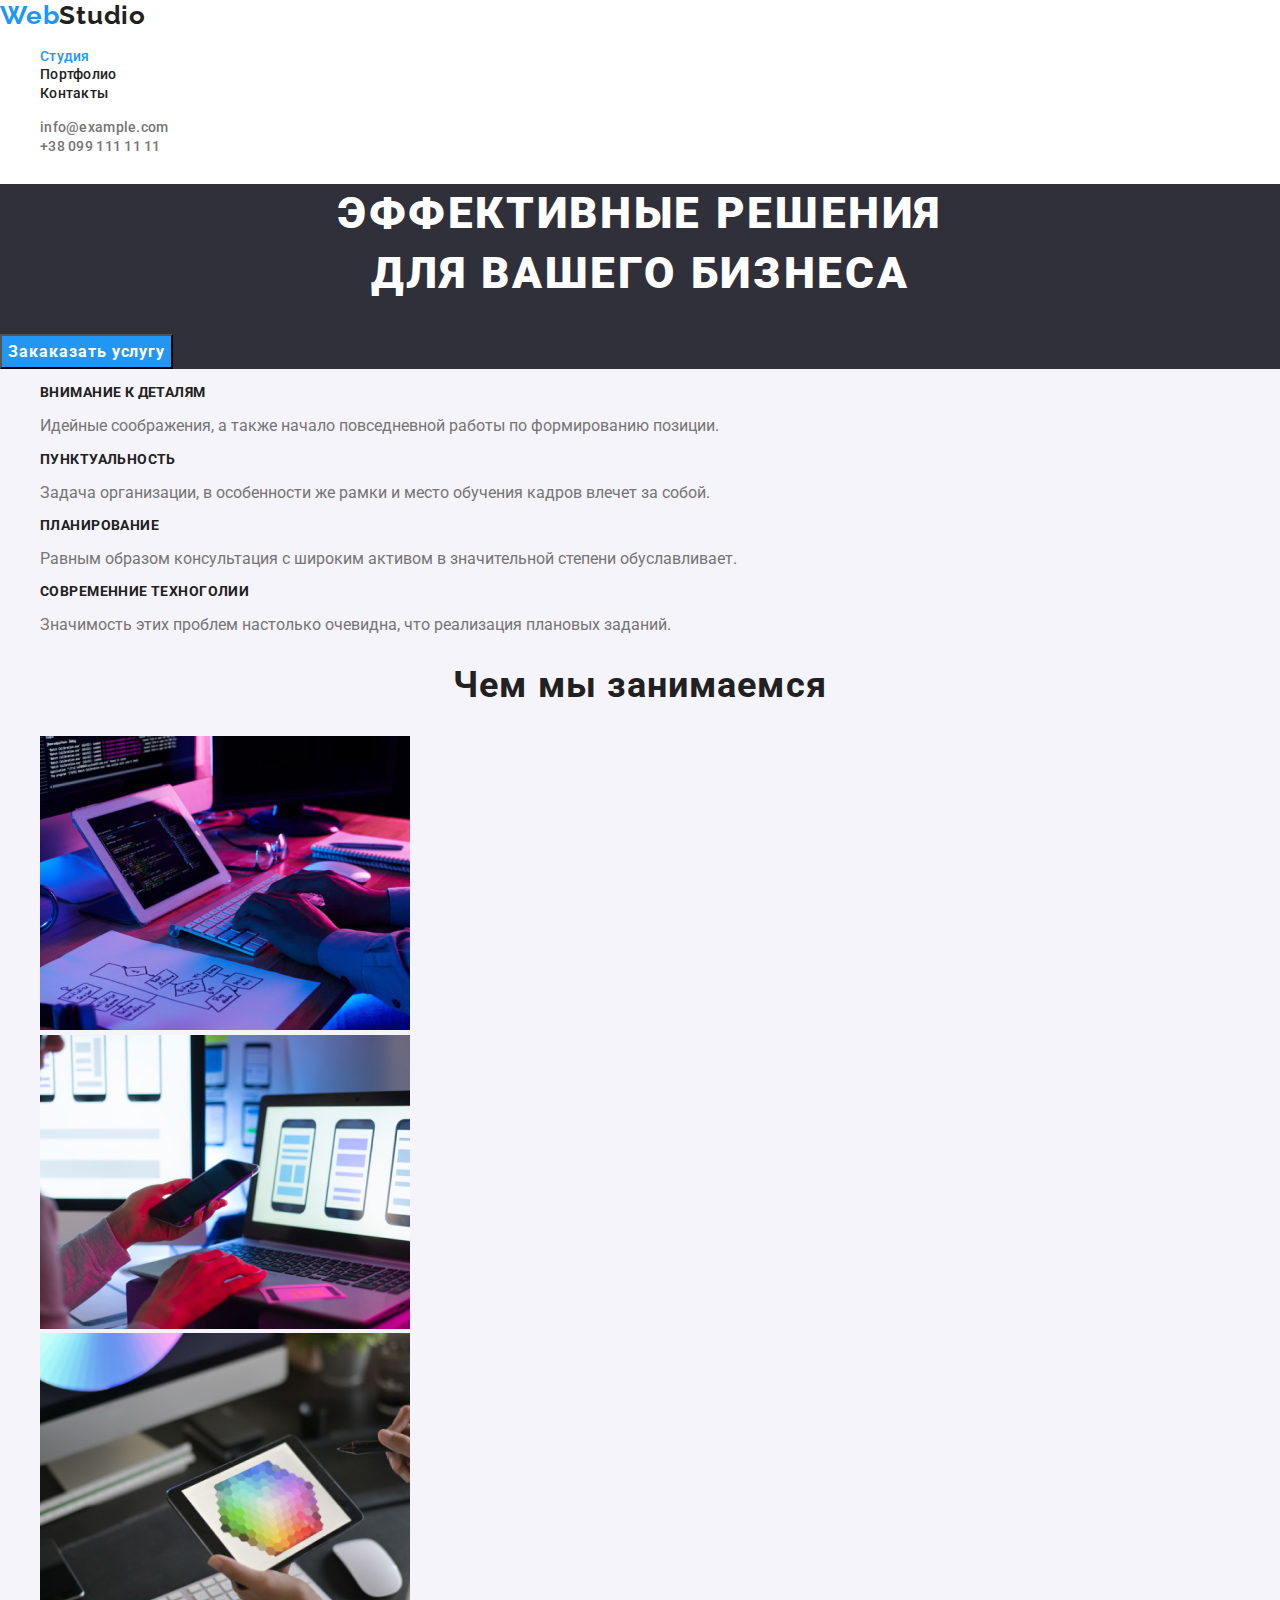
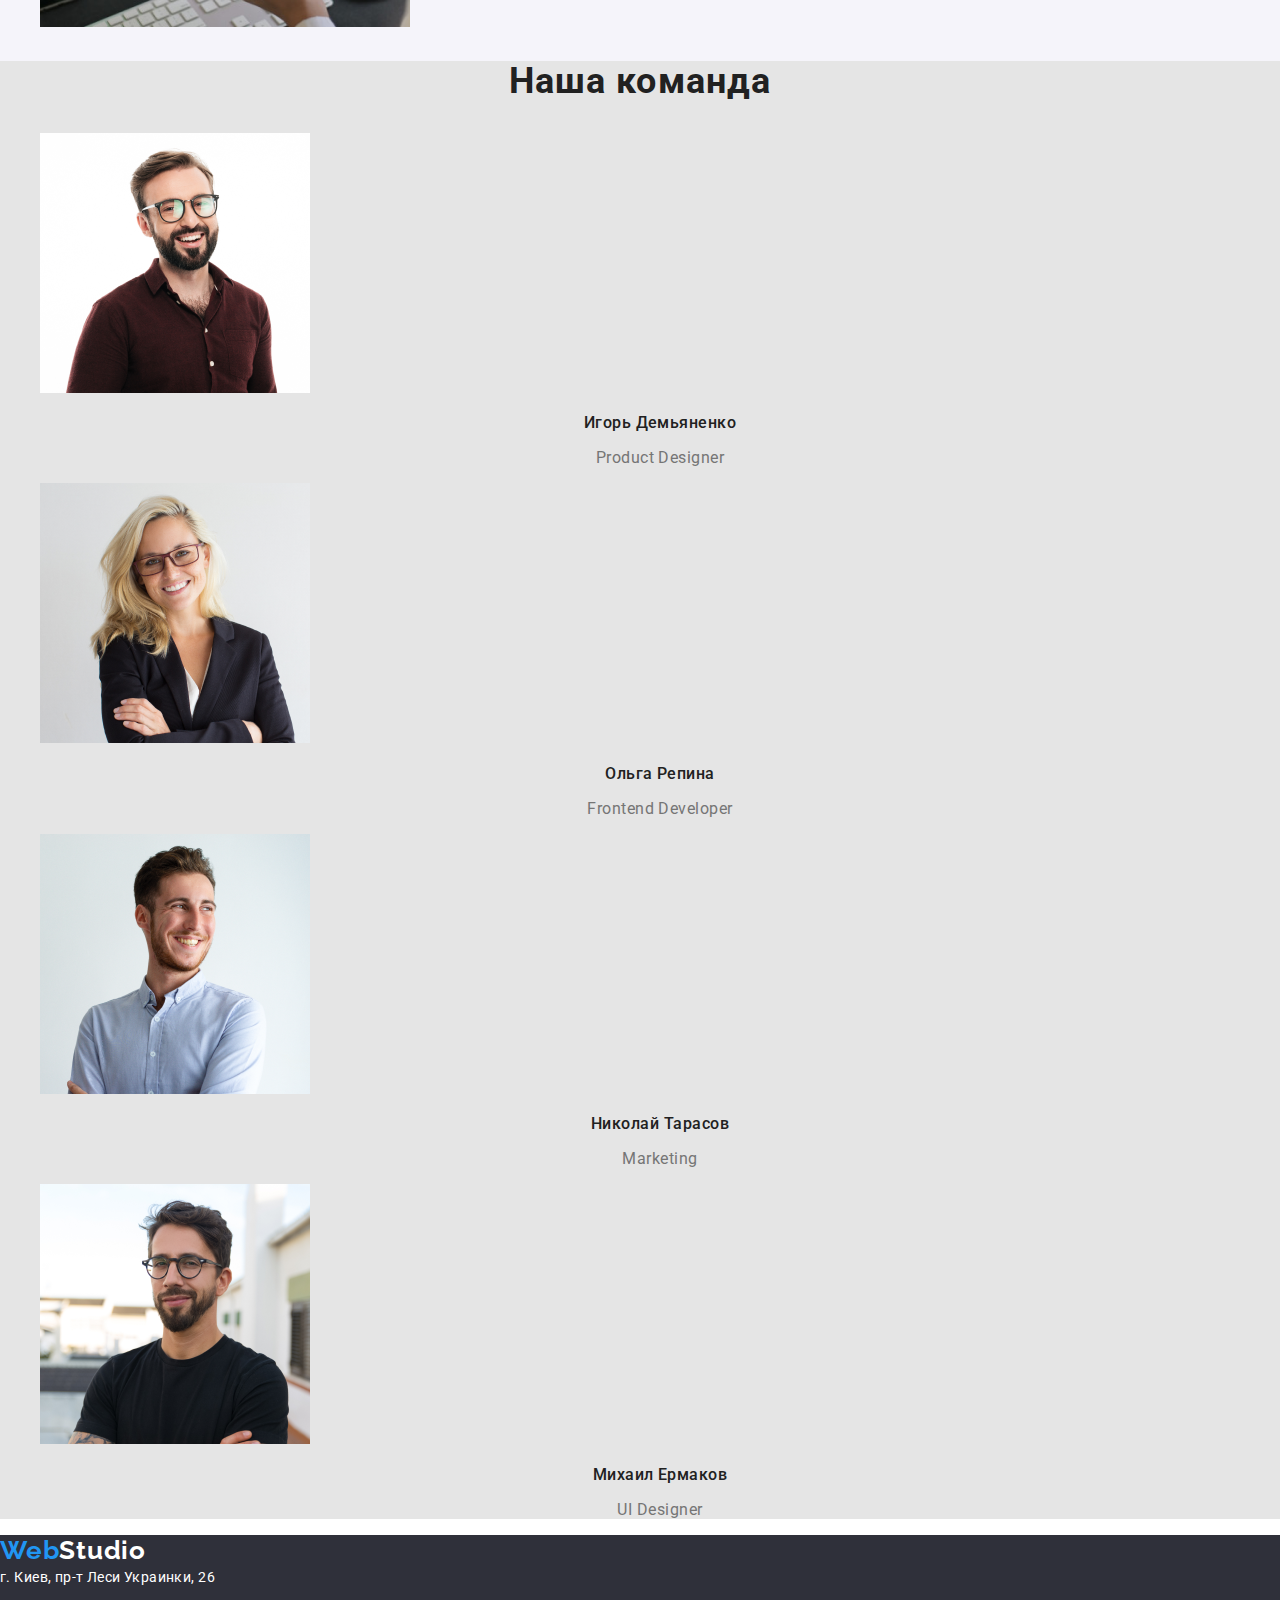
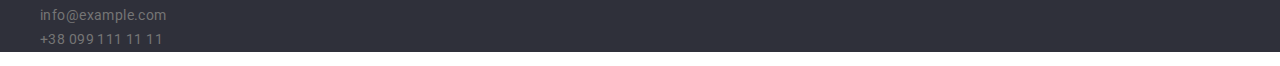
<file: index.html>
<!DOCTYPE html>
<html lang="ru">
  <head>
    <meta charset="UTF-8" />
    <meta name="viewport" content="width=device-width, initial-scale=1.0" />
    <title>Document</title>
    <link rel="stylesheet" href="https://cdnjs.cloudflare.com/ajax/libs/modern-normalize/1.0.0/modern-normalize.min.css">
    <link rel="preconnect" href="https://fonts.gstatic.com"> 
    <link rel="preconnect" href="https://fonts.gstatic.com"> 
    <link href="https://fonts.googleapis.com/css2?family=Raleway:wght@700&family=Roboto:wght@400;500;700;900&display=swap" rel="stylesheet">
    <link rel="stylesheet" href="./css/styles.css">
  </head>

  <body>
    <!--Шапка сайта-->
    <header>
      <nav>
        <a href="" class="logo">Web<span class="logo-header">Studio</span></a>
        
        <ul class="site-nav list">
          <li>
            <a href="./index.html" class="link current">Студия</a>
          </li>
          <li>
            <a href="./portfolio.html" class="link">Портфолио</a>
          </li>
          <li>
            <a href="" class="link">Контакты</a>
          </li>
        </ul>
      </nav>
      
      <ul class="adrress-header">
        <li>
          <a href="mailto:info@example.com" class="adrress">info@example.com</a>
        </li>
        <li>
          <a href="tel:+380991111111" class="adrress">+38 099 111 11 11</a>
        </li>
    </ul>
    </header>

    <main>
      <!--Герой-->
        <section class="hero">
          <h1 class="hero-title">Эффективные решения <br> для вашего бизнеса</h1>
          <button type="button" class="button">Закаказать услугу</button>
        </section>

      <!--Наши преимущества-->
      <section class="section">
        <h2 hidden class="section-title">Наши особенности</h2>
        <ul class="feature-list">
          <li>
            <h3 class="title">Внимание к деталям</h3>
            <p>
              Идейные соображения, а также начало повседневной работы по
              формированию позиции.
            </p>
          </li>
          <li>
            <h3 class="title">Пунктуальность</h3>
            <p>
              Задача организации, в особенности же рамки и место обучения кадров
              влечет за собой.
            </p>
          </li>
          <li>
            <h3 class="title">Планирование</h3>
            <p>
              Равным образом консультация с широким активом в значительной
              степени обуславливает.
            </p>
          </li>
          <li>
            <h3 class="title">Современние техноголии</h3>
            <p>
              Значимость этих проблем настолько очевидна, что реализация
              плановых заданий.
            </p>
          </li>
        </ul>
      </section>
      <!--Чем мы занимаемся-->
      <section class="section">
        <h2 class="section-title">Чем мы занимаемся</h2>
        <ul>
          <li>
            <img
              src="./images/programer-working-his-desk-office.png"
              alt="Фото програмиста работаючего в офисе"
              width="370"
            />
          </li>
          <li>
            <img
              src="./images/designers-are-developing-application-smartphones.png"
              alt="Фото разроботки интерфейса для приложения"
              width="370"
            />
          </li>
          <li>
              <img 
              src="./images/creative-artist-web-design-with-working-colour.png" 
              alt="Фото дизайнера подбирающего цвета на планшете" width="370"
              />
          </li>
        </ul>
      </section>

      <!--Наша команда-->

      <section class="section-bgc">
        <h2 class="section-title">Наша команда</h2>
        <ul class="team-list">
          <li>
            <img src="./images/Igor.png"
            alt="Игорь Демьяненко"
            /> 
            <h3 class="person">Игорь Демьяненко</h3>
            <p class="duties">Product Designer</p>
          </li>
          <li>
            <img src="./images/Olga.png"
            alt="Ольга Репина"
            /> 
            <h3 class="person">Ольга Репина</h3>
            <p class="duties">Frontend Developer</p>
          </li>
          <li> 
            <img src="./images/Nikolay.png"
            alt="Николай Тарасов"
            /> 
            <h3 class="person">Николай Тарасов</h3>
            <p class="duties">Marketing</p>
          </li>
          <li>
            <img src="./images/Mikhail.png"
            alt="Михаил Ермаков"
            /> 
            <h3 class="person">Михаил Ермаков</h3>
            <p class="duties">UI Designer</p>
          </li>
        </ul>
      </section>
    </main>
    <!--Футер-->
    <footer>
      <a href="./index.html" class="logo">Web<span class="logo-footer">Studio</span></a>
      <address class="adrress-post">
        г. Киев, пр-т Леси Украинки, 26
      </address>
      <ul class="adrress-footer">
        <li>
          <a href="mailto:info@example.com" class="adrress">info@example.com</a>
        </li>
        <li>
          <a href="tel:+380991111111" class="adrress">+38 099 111 11 11</a>
        </li>
      </ul>
        
    </footer>
  </body>
</html>
</file>
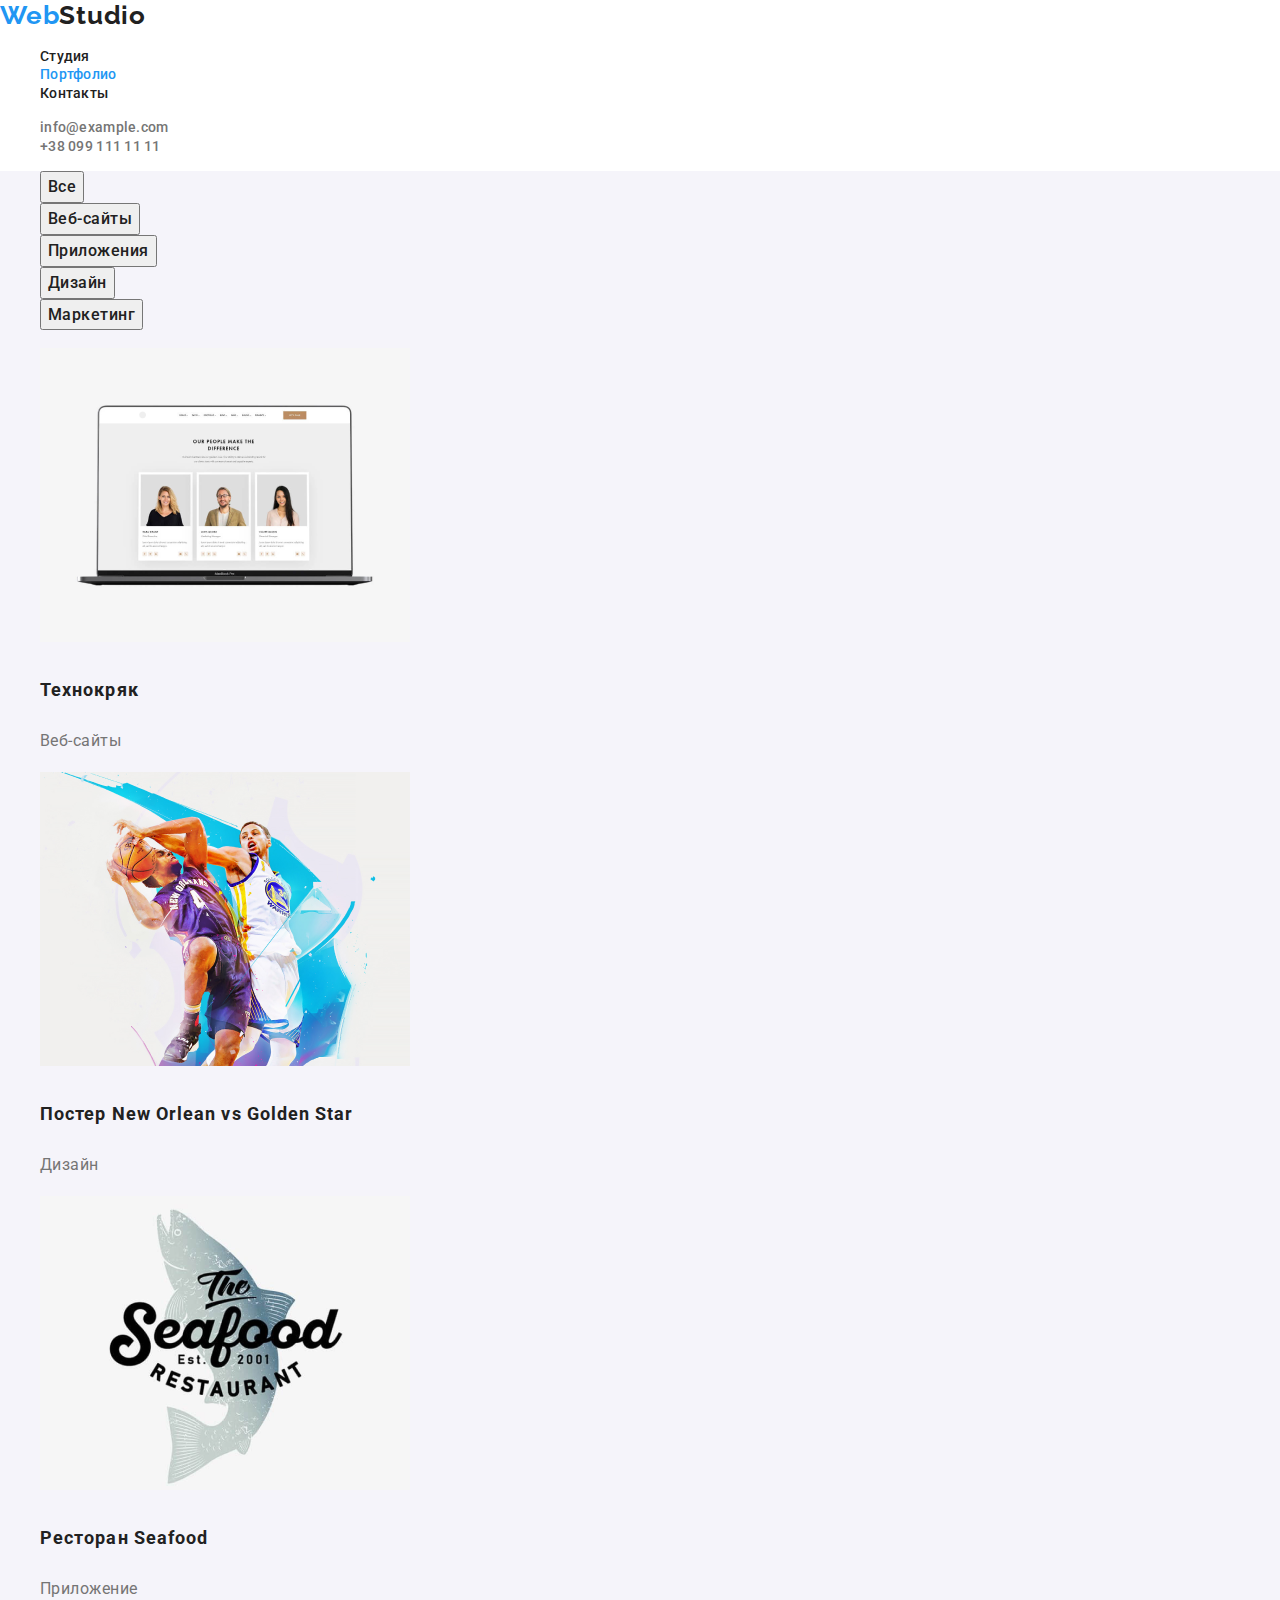
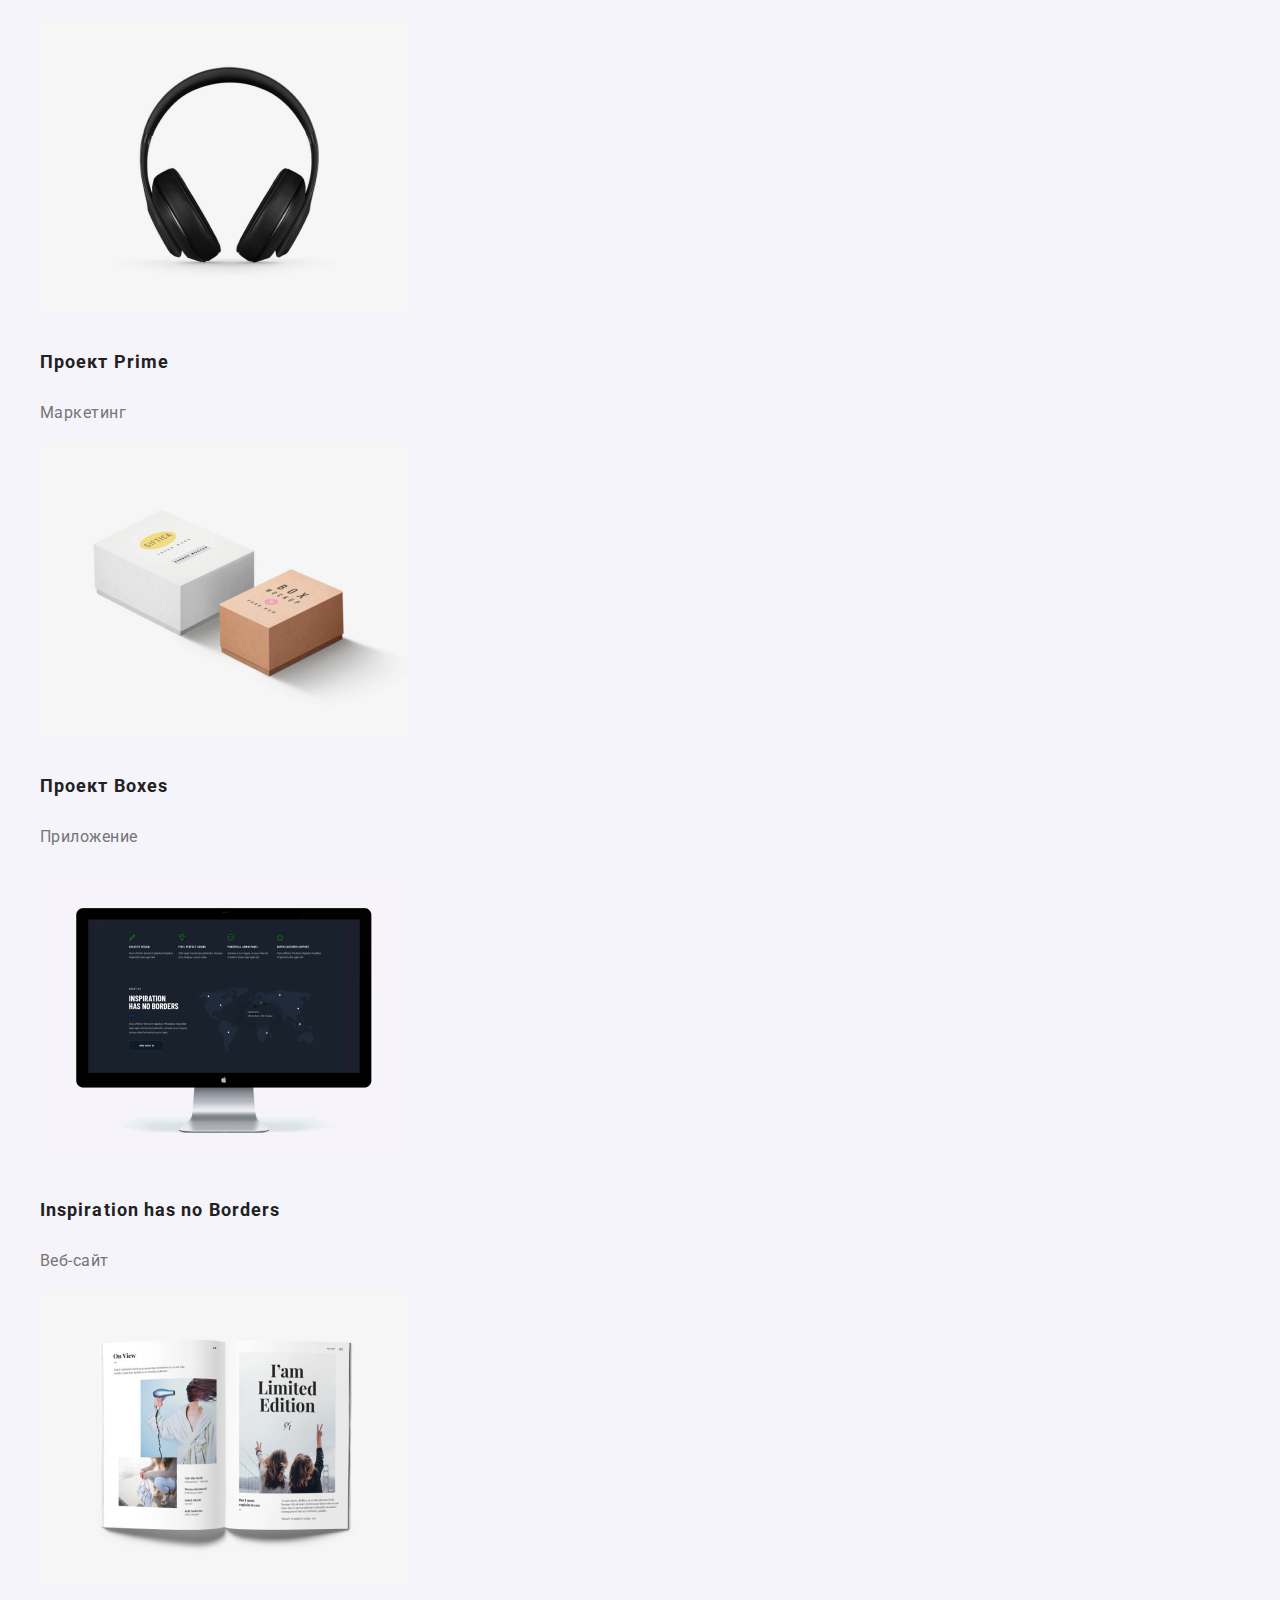
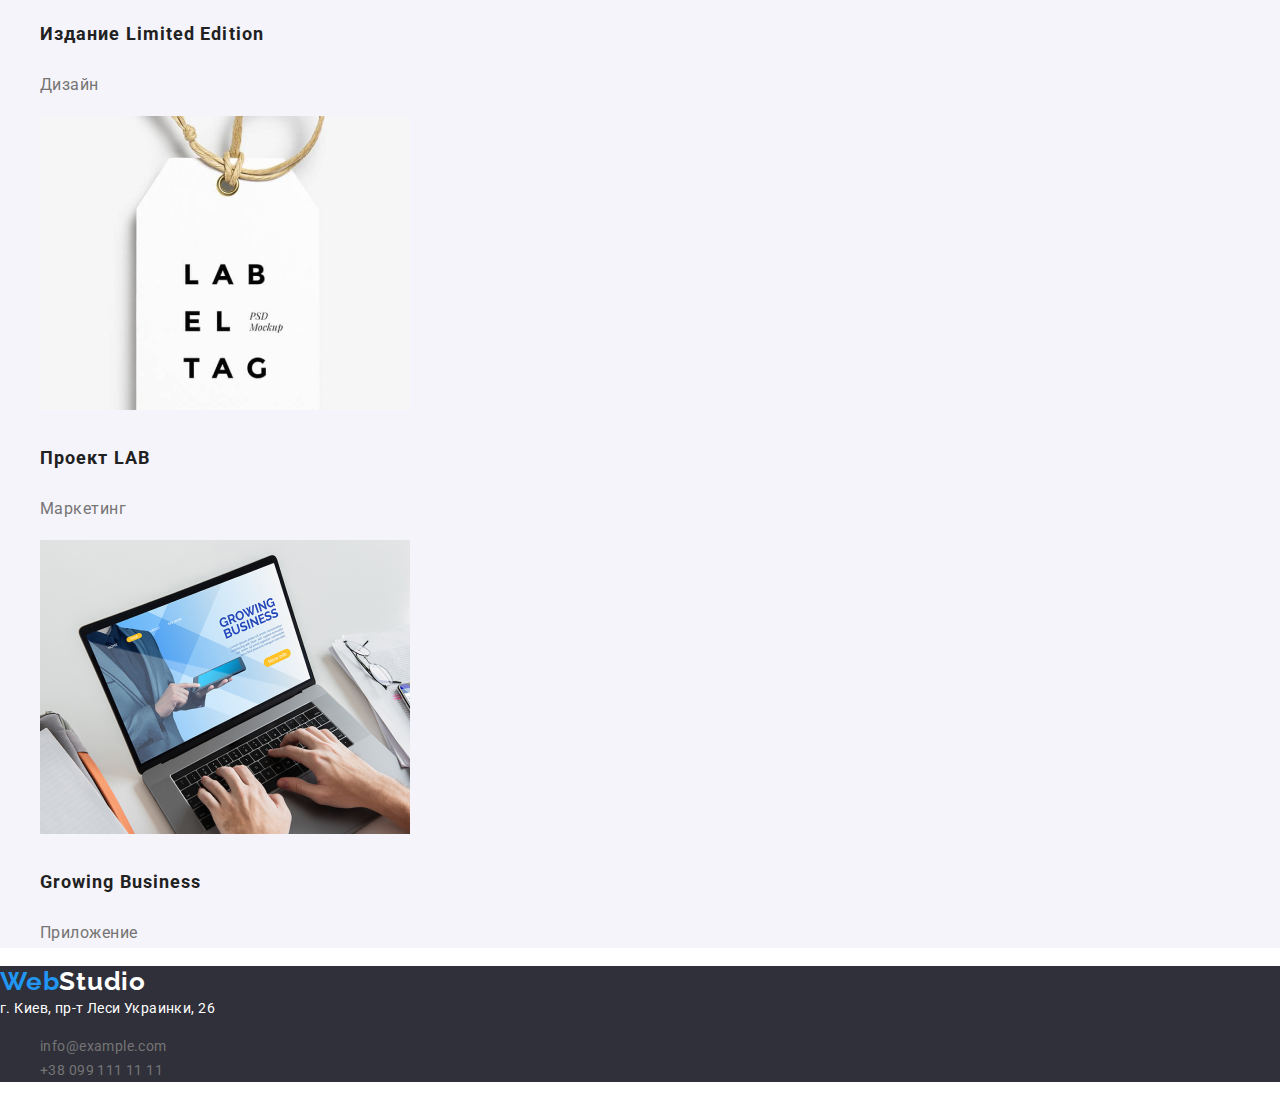
<file: portfolio.html>
<!DOCTYPE html>
<html lang="ru">
  <head>
    <meta charset="UTF-8" />
    <meta name="viewport" content="width=device-width, initial-scale=1.0" />
    <title>Document</title>
    <link rel="stylesheet" href="https://cdnjs.cloudflare.com/ajax/libs/modern-normalize/1.0.0/modern-normalize.min.css">
    <link rel="preconnect" href="https://fonts.gstatic.com"> 
    <link rel="preconnect" href="https://fonts.gstatic.com"> 
    <link href="https://fonts.googleapis.com/css2?family=Raleway:wght@700&family=Roboto:wght@400;500;700;900&display=swap" rel="stylesheet">
    <link rel="stylesheet" href="./css/styles.css">
  </head>

  <body>
    <!--Шапка сайта-->
    <header>
      <nav>
        <a href="./index.html" class="logo">Web<span class="logo-header">Studio</span></a>

        <ul class="site-nav list">
          <li>
            <a href="./index.html" class="link">Студия</a>
          </li>
          <li>
            <a href="./portfolio.html" class="link current">Портфолио</a>
          </li>
          <li>
            <a href="" class="link">Контакты</a>
          </li>
        </ul>
      </nav>
      
      <ul class="adrress-header">
        <li><a href="mailto:info@example.com" class="adrress">info@example.com</a></li>
        <li><a href="tel:+380991111111" class="adrress">+38 099 111 11 11</a></li>
    </ul>
    </header>

    <main>
      <!--Кнопки-->
      <section>
        <h2 hidden>Портфоліо</h2>
        <ul>
          <li class="filter-list">
            <button type="button" class="filter-btn">Все</button>
          </li>
          <li>
            <button type="button" class="filter-btn">Веб-сайты</button>
          </li>
          <li>
            <button type="button" class="filter-btn">Приложения</button>
          </li>
          <li>
            <button type="button" class="filter-btn">Дизайн</button>
          </li>
          <li>
            <button type="button" class="filter-btn">Маркетинг</button>
          </li>
      </ul>

      <!--Все предложения в портфолио-->

        <ul class="offers-list">
          <li class="offers-item">
            <a href="#">
            <img src="./images-portfolio/Laptop.png" alt="открытый ноутбук">
            <h3 class="offers-list">Технокряк</h3>
            <p class="heading">Веб-сайты</p>
            </a>
          </li>
          
          <li class="offers-item">
            <a href="#">
            <img src="./images-portfolio/Bascketball.png" alt="прижок баскетболистов">
            <h3 class="offers-list">Постер New Orlean vs Golden Star</h3>
            <p class="heading">Дизайн</p>
            </a>
          </li>
          <li class="offers-item">
            <a href="#">
            <img src="./images-portfolio/Fish.png" alt="логотип ресторана">
            <h3 class="offers-list">Ресторан Seafood</h3>
            <p class="heading">Приложение</p>
            </a>
        </li>
          <li class="offers-item">
            <a href="#">
            <img src="./images-portfolio/Headphone.png" alt="наушники">
            <h3 class="offers-list">Проект Prime</h3>
            <p class="heading">Маркетинг</p>
            </a>
          </li>
          <li class="offers-item">
            <a href="#">
            <img src="./images-portfolio/Boxes.png" alt="две коробочки">
            <h3 class="offers-list">Проект Boxes</h3>
            <p class="heading">Приложение</p>
            </a>
        </li>
          <li class="offers-item">
            <a href="#">
            <img src="./images-portfolio/Monitor.png" alt="аймак">
            <h3 class="offers-list">Inspiration has no Borders</h3>
            <p class="heading">Веб-сайт</p>
            </a>
          </li>
          <li class="offers-item">
            <a href="#">
            <img src="./images-portfolio/Book.png" alt="открытая книга">
            <h3 class="offers-list">Издание Limited Edition</h3>
            <p class="heading">Дизайн</p>
            </a>
          </li>
          <li class="offers-item">
            <a href="#">
            <img src="./images-portfolio/Label.png" alt="етикетка с логотипом">
            <h3 class="offers-list">Проект LAB</h3>
            <p class="heading">Маркетинг</p>
            </a>
          </li>
          <li class="offers-item">
            <a href="#">
            <img src="./images-portfolio/LaptopHands.png" alt="руки на ноутбуке">
            <h3 class="offers-list">Growing Business</h3>
            <p class="heading">Приложение</p>
            </a>
          </li>
        </ul>
      </section>
    </main>
    <!--Футер-->
    <footer>
      <a href="./index.html" class="logo">Web<span class="logo-footer">Studio</span></a>
      <address class="adrress-post">
        г. Киев, пр-т Леси Украинки, 26
      </address>
      <ul class="adrress-footer">
        <li>
          <a href="mailto:info@example.com" class="adrress">info@example.com</a>
        </li>
        <li>
          <a href="tel:+380991111111" class="adrress">+38 099 111 11 11</a>
        </li>
      </ul>
        
    </footer>
  </body>
</html>
</file>
<file: css/styles.css>
:root {
    --primary-text-color: #757575;
    --title-text-color:  #212121;
    --accent-color: #2196F3;
    --hero-text-color: #FFFFFF;
    --transparent-color: rgba(255, 255, 255, 0.6);

    --background-main-color: #E5E5E5;
    --background-secondary-color: #F5F4FA;
    --background-hero-footer-color: #2F303A;
    --background-head-color: #FFFFFF;
}          
        /* цвет основного текста (светло-серый)  #757575; */
        /* цвет вторичного текста (заголовки, ближе к черному) #212121; */
        /* цвет акцента #2196F3; */
        /* цвет текста героя и почтового адреса (белый) #FFFFFF; */
        /* цвет прозрачный (адрес) rgba(255, 255, 255, 0.6); */

        /* цвет фона основной (белее) #E5E5E5; */
        /* цвет фона вторичный (серее) #F5F4FA; */
        /* цвет фона героя и футера #2F303A */
        /* цвет фона в хедере (белый) #FFFFFF */

body {
    font-family: 'Roboto', sans-serif;

    color: var(--primary-text-color);

    /* color: var(--primary-text-color); */
}
h1, h2, h3 {
    font-family: 'Roboto', sans-serif;
    font-weight: 900;
}

main {
    background-color: var(--background-secondary-color);
}

a {
    text-decoration: none;
}

li {
    list-style: none;
}

/* Logo */
.logo {
    color: var(--accent-color);

    font-family: Raleway;
    font-weight: 700;
    font-size: 26px;
    line-height: 31px;
    letter-spacing: 0.03em;
}
.logo-header {
    color: var(--title-text-color);
}
.logo-footer {
    color: var(--hero-text-color);

}

/* Site-nav */
.site-nav .link {
    font-weight: 500;
    font-size: 14px;
    line-height: 1.14px;
    letter-spacing: 0.02em;

    color: var(--title-text-color);
}
.site-nav .link:hover,
.site-nav .link:focus{
    color: var(--accent-color);
}
.site-nav .link.current {
    color: var(--accent-color);
} 

/* Adrress effect */
.adrress-header .adrress,
.adrress-footer .adrress{
    color: var(--primary-text-color);

}

.adrress-header .adrress {
    font-family: Roboto;
    font-weight: 500;
    font-size: 14px;
    line-height: 16px;
    letter-spacing: 0.02em;
}

.adrress-header .adrress:hover,
.adrress-header .adrress:focus,
.adrress-footer .adrress:hover,
.adrress-footer .adrress:focus{
    color: var(--accent-color);
}

.adrress-post {
    font-style: normal;
    font-weight: 400;
    font-size: 14px;
    line-height: 1.71;
    letter-spacing: 0.03em;

    color: var(--hero-text-color);
}
.adrress-footer {
    font-style: normal;
    font-weight: 400;
    font-size: 14px;
    line-height: 1.71;
    letter-spacing: 0.03em;
}

/* Header */
header {
    background-color: var(--background-head-color);
}

/* Hero */
.hero {
    background-color: var(--background-hero-footer-color);
}
.hero-title {
    text-align: center;

    font-size: 44px;
    line-height: 1.36;
    letter-spacing: 0.06em;
    text-transform: uppercase;

    color: var(--hero-text-color);
}

/* Button */
.button {
    font-weight: 700;
    font-size: 16px;
    line-height: 1.87;
    align-items: center;
    text-align: center;
    letter-spacing: 0.06em;

    color: var(--hero-text-color); 
    background-color: var(--accent-color);
}

/* Section*/
.section-title {
    font-weight: 700;
    font-size: 36px;
    line-height: 1.16;
    text-align: center;
    letter-spacing: 0.03em;

    color: var(--title-text-color);
}
.title-description {
    font-weight: 400;
    font-size: 14px;
    line-height: 1.71;
    letter-spacing: 0.03em;
}

/* Feature-list */
.feature-list .title {
    font-style: 700;
    font-weight: bold;
    font-size: 14px;
    line-height: 1.14;
    letter-spacing: 0.03em;
    text-transform: uppercase;

    color: var(--title-text-color);
}

/* Our-team */
.section-bgc {
    background-color: var(--background-main-color);
}
.team-list .person {
    font-weight: 500;
    font-size: 16px;
    line-height: 1.19;
    text-align: center;
    letter-spacing: 0.03em;

    color: var(--title-text-color);
}
.duties {
    font-weight: normal;
    font-size: 16px;
    line-height: 1.19;
    text-align: center;
    letter-spacing: 0.03em;
}
footer {
    background-color: var(--background-hero-footer-color);
}


                /* Стили для portfolio.html */

/* Butoons */

.filter-btn{
    font-weight: 500;
    font-size: 16px;
    line-height: 1.62;
    text-align: center;
    letter-spacing: 0.03em;

    color: var(--title-text-color);
}
.filter-btn:hover,
.filter-btn:focus{
    color: var(--hero-text-color);
    background-color: var(--accent-color);
}

                /* All offers */
     
.offers-list {
    font-weight: 700;
    font-size: 18px;
    line-height: 2;
    letter-spacing: 0.06em;

    color: var(--title-text-color);
}
.heading {
    font-weight: 400;
    font-size: 16px;
    line-height: 1.87;
    letter-spacing: 0.03em;

    color: var(--primary-text-color);
}
</file>
